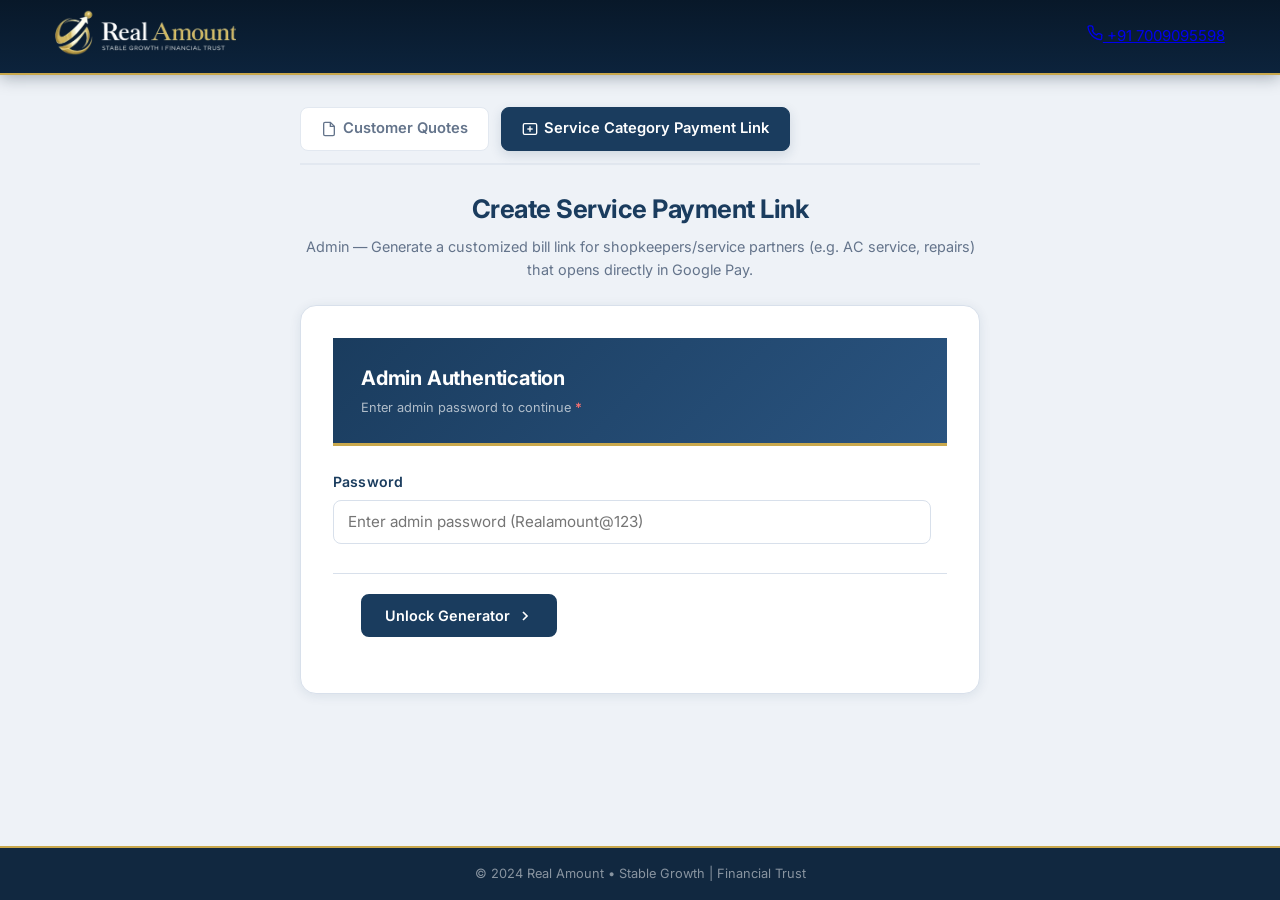
<file: create-service-pay.html>
<!doctype html>
<html lang="en">

<head>
    <meta charset="UTF-8" />
    <meta name="viewport" content="width=device-width, initial-scale=1.0" />
    <title>Create Service Bill Link — Real Amount Admin</title>
    <meta name="description" content="Generate a service category payment link to send to shopkeepers and partners for direct GPay settlement." />
    <link rel="stylesheet" href="styles.css" />
    <link rel="preconnect" href="https://fonts.googleapis.com" />
    <link rel="preconnect" href="https://fonts.gstatic.com" crossorigin />
    <link href="https://fonts.googleapis.com/css2?family=Inter:wght@400;500;600;700;800&family=Outfit:wght@600;700&display=swap" rel="stylesheet" />
    <style>
        .admin-nav-tabs {
            display: flex;
            gap: 0.75rem;
            margin-bottom: 1.5rem;
            border-bottom: 2px solid #e2e8f0;
            padding-bottom: 0.75rem;
        }

        .admin-nav-tab {
            padding: 0.6rem 1.25rem;
            border-radius: 8px;
            font-size: 0.92rem;
            font-weight: 600;
            text-decoration: none;
            color: var(--text-muted);
            background: #ffffff;
            border: 1px solid #e2e8f0;
            transition: all 0.2s ease;
            display: inline-flex;
            align-items: center;
            gap: 6px;
        }

        .admin-nav-tab.active {
            background: var(--primary);
            color: #ffffff;
            border-color: var(--primary);
            box-shadow: 0 4px 12px rgba(26, 60, 94, 0.15);
        }

        .admin-nav-tab:hover:not(.active) {
            background: #f1f5f9;
            color: var(--primary);
        }

        .bill-gen-card {
            background: #ffffff;
            border-radius: 16px;
            border: 1px solid var(--border);
            box-shadow: var(--shadow);
            padding: 2rem;
            margin-bottom: 2rem;
        }

        .form-row-2 {
            display: grid;
            grid-template-columns: 1fr 1fr;
            gap: 1.25rem;
            margin-bottom: 1.25rem;
        }

        .form-group label {
            display: block;
            font-weight: 600;
            color: var(--primary);
            font-size: 0.88rem;
            margin-bottom: 0.4rem;
        }

        .form-group input,
        .form-group select,
        .form-group textarea {
            width: 100%;
            padding: 0.7rem 0.9rem;
            border: 1px solid var(--border);
            border-radius: var(--radius-sm);
            font-size: 0.95rem;
            font-family: inherit;
            color: var(--text);
            background: #fff;
            transition: var(--transition);
        }

        .form-group input:focus,
        .form-group select:focus,
        .form-group textarea:focus {
            border-color: var(--primary);
            outline: none;
            box-shadow: 0 0 0 3px rgba(26, 60, 94, 0.1);
        }

        .input-hint {
            font-size: 0.78rem;
            color: var(--text-muted);
            margin-top: 0.3rem;
        }

        .result-box {
            background: #f8fafc;
            border: 1.5px dashed #cbd5e1;
            border-radius: 14px;
            padding: 1.5rem;
            margin-top: 1.5rem;
            animation: fadeIn 0.3s ease;
        }

        .result-link-display {
            background: #ffffff;
            border: 1px solid #d8e0eb;
            border-radius: 8px;
            padding: 0.75rem 1rem;
            font-family: monospace;
            font-size: 0.86rem;
            word-break: break-all;
            color: var(--primary);
            margin: 0.75rem 0 1.25rem;
        }

        .action-button-group {
            display: flex;
            gap: 0.75rem;
            flex-wrap: wrap;
        }

        .btn-wa-share {
            background: #25D366;
            color: #ffffff;
            border: none;
            border-radius: 8px;
            padding: 0.65rem 1.25rem;
            font-size: 0.9rem;
            font-weight: 700;
            cursor: pointer;
            display: inline-flex;
            align-items: center;
            gap: 6px;
            text-decoration: none;
            transition: all 0.2s ease;
        }

        .btn-wa-share:hover {
            background: #1eb954;
            transform: translateY(-1px);
        }

        @media (max-width: 600px) {
            .form-row-2 {
                grid-template-columns: 1fr;
                gap: 1rem;
            }
            .bill-gen-card {
                padding: 1.25rem 1rem;
            }
        }
    </style>
</head>

<body>
    <!-- ───── HEADER ───── -->
    <header class="site-header">
        <div class="header-inner">
            <a href="index.html"><img src="assets/logo.png" alt="Real Amount" class="logo" /></a>
            <div class="header-contact">
                <a href="tel:+917009095598" class="contact-item">
                    <svg viewBox="0 0 24 24" fill="none" stroke="currentColor" stroke-width="2" width="16" height="16">
                        <path d="M22 16.92v3a2 2 0 0 1-2.18 2 19.79 19.79 0 0 1-8.63-3.07A19.5 19.5 0 0 1 4.69 12 19.79 19.79 0 0 1 1.61 3.4 2 2 0 0 1 3.59 1.22h3a2 2 0 0 1 2 1.72c.127.96.361 1.903.7 2.81a2 2 0 0 1-.45 2.11L7.91 8.77a16 16 0 0 0 6.29 6.29l1.62-1.62a2 2 0 0 1 2.11-.45c.907.339 1.85.573 2.81.7A2 2 0 0 1 22 16.92z" />
                    </svg>
                    +91 7009095598
                </a>
            </div>
        </div>
    </header>

    <!-- ───── MAIN ───── -->
    <main class="main-container">
        <!-- Admin Navigation Tabs -->
        <div class="admin-nav-tabs">
            <a href="create-quote.html" class="admin-nav-tab">
                <svg width="16" height="16" viewBox="0 0 24 24" fill="none" stroke="currentColor" stroke-width="2">
                    <path d="M14 2H6a2 2 0 0 0-2 2v16a2 2 0 0 0 2 2h12a2 2 0 0 0 2-2V8z"></path>
                    <polyline points="14 2 14 8 20 8"></polyline>
                </svg>
                Customer Quotes
            </a>
            <a href="create-service-pay.html" class="admin-nav-tab active">
                <svg width="16" height="16" viewBox="0 0 24 24" fill="none" stroke="currentColor" stroke-width="2">
                    <rect x="2" y="4" width="20" height="16" rx="2"></rect>
                    <line x1="12" y1="8" x2="12" y2="16"></line>
                    <line x1="8" y1="12" x2="16" y2="12"></line>
                </svg>
                Service Category Payment Link
            </a>
        </div>

        <!-- Form Title -->
        <div class="form-title-block">
            <h1>Create Service Payment Link</h1>
            <p>
                Admin — Generate a customized bill link for shopkeepers/service partners (e.g. AC service, repairs) that opens directly in Google Pay.
            </p>
        </div>

        <!-- ── STEP 0: Admin Auth ── -->
        <div class="bill-gen-card" id="auth-card">
            <div class="card-header">
                <h2>Admin Authentication</h2>
                <p class="required-note">Enter admin password to continue <span class="asterisk">*</span></p>
            </div>
            <div class="form-group" style="margin-top: 1rem;">
                <label for="admin-pass-input">Password</label>
                <input type="password" id="admin-pass-input" placeholder="Enter admin password (Realamount@123)" />
                <span class="field-error hidden" id="admin-pass-error">Incorrect password</span>
            </div>
            <div class="btn-row" style="margin-top: 1.25rem;">
                <button class="btn btn-primary" onclick="unlockAdmin()">
                    Unlock Generator
                    <svg viewBox="0 0 24 24" fill="none" stroke="currentColor" stroke-width="2.5" width="16" height="16">
                        <polyline points="9 18 15 12 9 6" />
                    </svg>
                </button>
            </div>
        </div>

        <!-- ── Generator Form (Unlocked) ── -->
        <div class="bill-gen-card hidden" id="gen-form-card">
            <h2 style="font-size: 1.3rem; color: var(--primary); margin-bottom: 1.25rem;">Bill & Service Details</h2>

            <!-- Service & Quantity -->
            <div class="form-row-2">
                <div class="form-group">
                    <label for="inp-service-name">Service Category / Name <span class="asterisk">*</span></label>
                    <select id="inp-service-name" onchange="checkCustomService(this)">
                        <option value="AC Service / Repair" selected>AC Service / Repair</option>
                        <option value="Refrigerator Repair">Refrigerator Repair</option>
                        <option value="TV/LED Repair">TV/LED Repair</option>
                        <option value="Washing Machine Service">Washing Machine Service</option>
                        <option value="Plumber">Plumber</option>
                        <option value="Car Service">Car Service</option>
                        <option value="Two Wheeler Service">Two Wheeler Service</option>
                        <option value="Electrician">Electrician</option>
                        <option value="RO Purifier Service">RO Purifier Service</option>
                        <option value="custom">Other / Custom Service…</option>
                    </select>
                    <input type="text" id="inp-custom-service" class="hidden" placeholder="Specify custom service name" style="margin-top: 0.5rem;" />
                </div>

                <div class="form-group">
                    <label for="inp-service-qty">Number of Services (Quantity) <span class="asterisk">*</span></label>
                    <input type="number" id="inp-service-qty" min="1" max="100" value="1" placeholder="e.g. 1, 2, 3..." />
                    <span class="input-hint">e.g. Customer got 2 AC services done</span>
                </div>
            </div>

            <!-- Application No & Date -->
            <div class="form-row-2">
                <div class="form-group">
                    <label for="inp-app-no">Application / Reference Number <span class="asterisk">*</span></label>
                    <div style="display: flex; gap: 6px;">
                        <input type="text" id="inp-app-no" placeholder="e.g. RA-SRV-202610-101" />
                        <button class="btn btn-outline" style="padding: 0 0.75rem;" onclick="generateNewAppNo()" title="Regenerate Application Number">
                            🔄
                        </button>
                    </div>
                </div>

                <div class="form-group">
                    <label for="inp-bill-date">Date Generated <span class="asterisk">*</span></label>
                    <input type="text" id="inp-bill-date" placeholder="e.g. 11 Oct 2026" />
                </div>
            </div>

            <!-- Shopkeeper & Mobile -->
            <div class="form-row-2">
                <div class="form-group">
                    <label for="inp-partner-name">Shopkeeper / Partner Name (Optional)</label>
                    <input type="text" id="inp-partner-name" placeholder="e.g. Sharma AC Works" />
                </div>

                <div class="form-group">
                    <label for="inp-partner-mobile">Shopkeeper Mobile Number (for 1-click WhatsApp)</label>
                    <div class="input-with-prefix">
                        <span class="input-prefix">+91</span>
                        <input type="tel" id="inp-partner-mobile" placeholder="10-digit mobile number" maxlength="10" />
                    </div>
                </div>
            </div>

            <!-- Total Amount -->
            <div class="form-row-2">
                <div class="form-group full-width" style="grid-column: 1 / -1;">
                    <label for="inp-amount">Total Payable Amount (₹) <span class="asterisk">*</span></label>
                    <input type="number" id="inp-amount" placeholder="e.g. 500" value="500" min="1" />
                    <span class="input-hint">Amount the shopkeeper will pay via Razorpay</span>
                </div>
            </div>

            <!-- Remarks / Notes -->
            <div class="form-group" style="margin-bottom: 1.5rem;">
                <label for="inp-notes">Remarks / Customer Address (Optional)</label>
                <input type="text" id="inp-notes" placeholder="e.g. Customer: Rajesh Kumar, Model Town" />
            </div>

            <!-- Generate Button -->
            <div class="btn-row">
                <button class="btn btn-primary" id="btn-generate" onclick="generatePaymentLink()">
                    <span>Generate Service Payment Link</span>
                    <svg viewBox="0 0 24 24" fill="none" stroke="currentColor" stroke-width="2.5" width="16" height="16">
                        <polyline points="20 6 9 17 4 12" />
                    </svg>
                </button>
            </div>

            <!-- Result Box -->
            <div class="result-box hidden" id="result-box">
                <div style="font-weight: 700; color: var(--primary); font-size: 1rem; margin-bottom: 0.35rem;">
                    Link Ready to Share!
                </div>
                <p style="font-size: 0.85rem; color: var(--text-muted); margin: 0 0 0.5rem;">
                    Share this link with the shopkeeper. Opening it will display the service details, number of services, application number, and trigger Google Pay on click.
                </p>

                <div class="result-link-display" id="generated-url-text">—</div>

                <div class="action-button-group">
                    <button class="btn btn-primary" onclick="copyGeneratedLink()">
                        📋 Copy Link
                    </button>
                    <a href="javascript:void(0)" class="btn-wa-share" id="btn-wa-link" target="_blank" rel="noopener">
                        💬 Share on WhatsApp
                    </a>
                    <a href="#" class="btn btn-outline" id="btn-preview-link" target="_blank" rel="noopener">
                        👁️ Preview Bill Page
                    </a>
                </div>
            </div>
        </div>
    </main>

    <!-- ───── FOOTER ───── -->
    <footer class="site-footer">
        <p>&copy; 2024 Real Amount &bull; Stable Growth | Financial Trust</p>
    </footer>

    <!-- Toast Notification -->
    <div class="toast hidden" id="toast"></div>

    <script>
        const ADMIN_PASS = "Realamount@123";

        function showToast(msg, type = "info") {
            const toast = document.getElementById("toast");
            if (!toast) return;
            toast.textContent = msg;
            toast.className = `toast ${type} show`;
            clearTimeout(toast._timer);
            toast._timer = setTimeout(() => toast.classList.remove("show"), 3500);
        }

        function unlockAdmin() {
            const pass = document.getElementById("admin-pass-input").value.trim();
            const errEl = document.getElementById("admin-pass-error");
            if (pass === ADMIN_PASS) {
                document.getElementById("auth-card").classList.add("hidden");
                document.getElementById("gen-form-card").classList.remove("hidden");
                generateNewAppNo();
                setDefaultDate();
            } else {
                errEl.classList.remove("hidden");
            }
        }

        function generateNewAppNo() {
            const today = new Date();
            const ymd = `${today.getFullYear()}${String(today.getMonth() + 1).padStart(2, "0")}${String(today.getDate()).padStart(2, "0")}`;
            const rand = Math.floor(100 + Math.random() * 900);
            document.getElementById("inp-app-no").value = `RA-SRV-${ymd}-${rand}`;
        }

        function setDefaultDate() {
            const today = new Date();
            const day = String(today.getDate()).padStart(2, "0");
            const months = ["Jan", "Feb", "Mar", "Apr", "May", "Jun", "Jul", "Aug", "Sep", "Oct", "Nov", "Dec"];
            document.getElementById("inp-bill-date").value = `${day} ${months[today.getMonth()]} ${today.getFullYear()}`;
        }

        function checkCustomService(select) {
            const customInput = document.getElementById("inp-custom-service");
            if (select.value === "custom") {
                customInput.classList.remove("hidden");
                customInput.focus();
            } else {
                customInput.classList.add("hidden");
            }
        }

        let currentGeneratedUrl = "";

        function generatePaymentLink() {
            const selectEl = document.getElementById("inp-service-name");
            let service = selectEl.value;
            if (service === "custom") {
                service = document.getElementById("inp-custom-service").value.trim() || "Service";
            }

            const qty = document.getElementById("inp-service-qty").value.trim() || "1";
            const appNo = document.getElementById("inp-app-no").value.trim() || "RA-SRV-001";
            const date = document.getElementById("inp-bill-date").value.trim() || "Today";
            const partnerName = document.getElementById("inp-partner-name").value.trim();
            const partnerMobile = document.getElementById("inp-partner-mobile").value.trim();
            const amount = document.getElementById("inp-amount").value.trim() || "500";
            const notes = document.getElementById("inp-notes").value.trim();

            const baseUrl = window.location.origin + window.location.pathname.replace("create-service-pay.html", "service-pay.html");

            const queryParams = new URLSearchParams({
                service: service,
                qty: qty,
                appNo: appNo,
                date: date,
                amt: amount,
            });

            if (partnerName) queryParams.set("shopkeeper", partnerName);
            if (notes) queryParams.set("note", notes);

            currentGeneratedUrl = `${baseUrl}?${queryParams.toString()}`;

            // Render Result
            document.getElementById("result-box").classList.remove("hidden");
            document.getElementById("generated-url-text").textContent = currentGeneratedUrl;
            document.getElementById("btn-preview-link").href = currentGeneratedUrl;

            // Formulate WhatsApp message
            const waGreeting = partnerName ? `Hello ${partnerName},` : "Hello,";
            const waText = `${waGreeting}\n\n*Real Amount — Service Payment Bill*\n----------------------------------\n• *Service:* ${service}\n• *Number of Services:* ${qty}\n• *Application No:* ${appNo}\n• *Date:* ${date}\n• *Total Amount:* ₹${amount}\n----------------------------------\n👉 Click link to review & pay securely online:\n${currentGeneratedUrl}`;

            let waLink = `https://wa.me/?text=${encodeURIComponent(waText)}`;
            if (partnerMobile && partnerMobile.length === 10) {
                waLink = `https://wa.me/91${partnerMobile}?text=${encodeURIComponent(waText)}`;
            }
            document.getElementById("btn-wa-link").href = waLink;

            showToast("Payment Link Generated!", "success");
            document.getElementById("result-box").scrollIntoView({ behavior: "smooth" });
        }

        function copyGeneratedLink() {
            if (!currentGeneratedUrl) return;
            navigator.clipboard.writeText(currentGeneratedUrl).then(() => {
                showToast("Link copied to clipboard!", "success");
            }).catch(() => {
                showToast("Link ready to copy", "info");
            });
        }

        // Enter key on password
        document.getElementById("admin-pass-input").addEventListener("keydown", (e) => {
            if (e.key === "Enter") unlockAdmin();
        });
    </script>
</body>

</html>
</file>
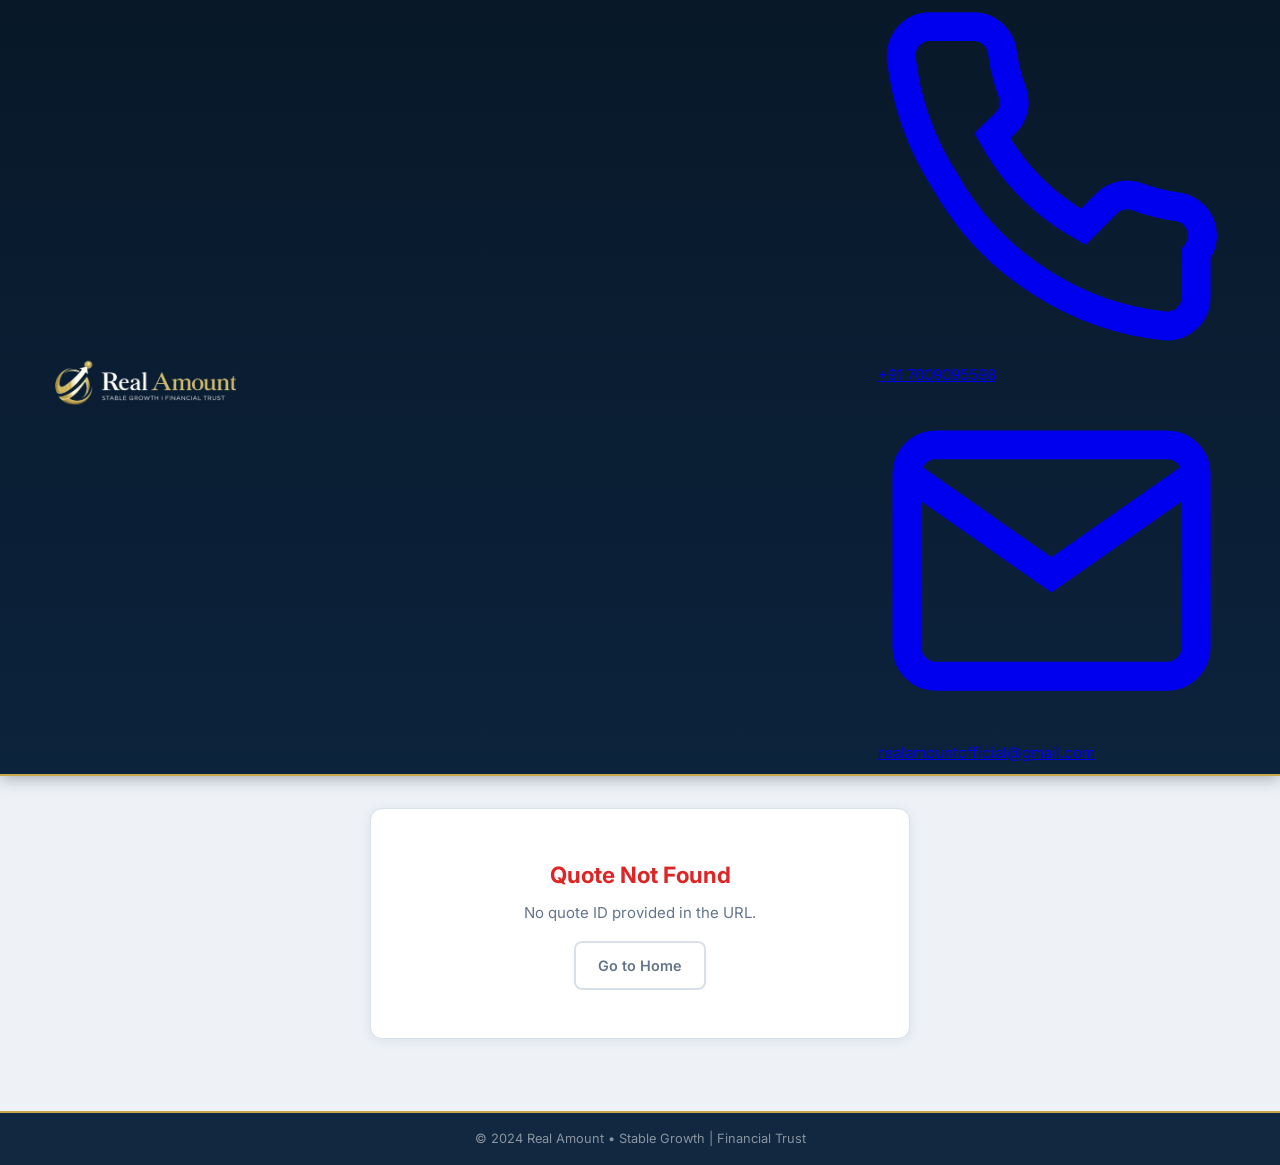
<file: quote.html>
<!doctype html>
<html lang="en">

<head>
    <meta charset="UTF-8" />
    <meta name="viewport" content="width=device-width, initial-scale=1.0" />
    <title>Quote — Real Amount</title>
    <meta name="description" content="Review your quote and complete payment on Real Amount" />
    <link rel="stylesheet" href="styles.css" />
    <link rel="preconnect" href="https://fonts.googleapis.com" />
    <link href="https://fonts.googleapis.com/css2?family=Inter:wght@400;500;600;700&display=swap" rel="stylesheet" />
    <style>
        .quote-card {
            background: var(--card);
            border: 1px solid var(--border);
            border-radius: var(--radius);
            box-shadow: var(--shadow);
            overflow: hidden;
            margin-bottom: 1.5rem;
        }

        .quote-header {
            background: var(--primary);
            padding: 1.5rem 2rem;
            text-align: center;
        }

        .quote-header h1 {
            color: var(--accent);
            font-size: 1.5rem;
            margin: 0 0 0.25rem;
        }

        .quote-header p {
            color: rgba(255, 255, 255, 0.7);
            font-size: 0.9rem;
            margin: 0;
        }

        .quote-id-badge {
            display: inline-block;
            background: rgba(201, 168, 76, 0.15);
            color: var(--accent);
            border: 1px solid rgba(201, 168, 76, 0.3);
            padding: 0.4rem 1rem;
            border-radius: 20px;
            font-weight: 600;
            font-size: 0.9rem;
            margin-top: 0.75rem;
        }

        .quote-body {
            padding: 1.5rem 2rem;
        }

        .quote-row {
            display: flex;
            justify-content: space-between;
            align-items: flex-start;
            padding: 0.75rem 0;
            border-bottom: 1px solid #f0f0f0;
        }

        .quote-row:last-child {
            border-bottom: none;
        }

        .quote-label {
            font-weight: 600;
            color: var(--primary);
            font-size: 0.9rem;
            min-width: 130px;
        }

        .quote-value {
            color: var(--text);
            font-size: 0.9rem;
            text-align: right;
            word-break: break-word;
        }

        .quote-footer {
            padding: 1.5rem 2rem;
            background: #f8fafc;
            border-top: 1px solid var(--border);
            text-align: center;
        }

        .quote-total {
            display: flex;
            align-items: center;
            justify-content: space-between;
            background: var(--accent-muted);
            padding: 1rem 1.5rem;
            border-radius: var(--radius-sm);
            margin-bottom: 1.25rem;
        }

        .quote-total-label {
            font-weight: 600;
            color: var(--primary);
            font-size: 1rem;
        }

        .quote-total-amount {
            font-weight: 700;
            color: var(--primary);
            font-size: 1.35rem;
        }

        .pay-btn {
            width: 100%;
            padding: 0.9rem 2rem;
            font-size: 1.05rem;
            font-weight: 700;
            border: none;
            border-radius: var(--radius-sm);
            background: var(--primary);
            color: #fff;
            cursor: pointer;
            transition: var(--transition);
        }

        .pay-btn:hover {
            background: var(--primary-dark);
            transform: translateY(-1px);
            box-shadow: var(--shadow-lg);
        }

        .pay-btn:disabled {
            opacity: 0.6;
            cursor: not-allowed;
            transform: none;
        }

        .quote-loading {
            text-align: center;
            padding: 4rem 2rem;
        }

        .quote-loading .spinner {
            width: 40px;
            height: 40px;
            border: 3px solid var(--border);
            border-top-color: var(--primary);
            border-radius: 50%;
            animation: spin 0.8s linear infinite;
            margin: 0 auto 1rem;
        }

        @keyframes spin {
            to { transform: rotate(360deg); }
        }

        .quote-error {
            text-align: center;
            padding: 3rem 2rem;
        }

        .quote-error h2 {
            color: var(--error);
            margin-bottom: 0.5rem;
        }

        .quote-success-pay {
            text-align: center;
            padding: 2rem;
        }

        .quote-success-pay .check-circle {
            width: 64px;
            height: 64px;
            background: var(--success-bg);
            border-radius: 50%;
            display: inline-flex;
            align-items: center;
            justify-content: center;
            margin-bottom: 1rem;
        }

        /* ── Edit mode ── */
        .quote-edit-section {
            padding: 1.5rem 2rem;
            border-top: 1px solid var(--border);
        }

        .quote-edit-section .form-group {
            margin-bottom: 1rem;
        }

        .quote-edit-section label {
            display: block;
            font-weight: 600;
            color: var(--primary);
            font-size: 0.85rem;
            margin-bottom: 0.3rem;
        }

        .quote-edit-section input,
        .quote-edit-section textarea {
            width: 100%;
            padding: 0.6rem 0.8rem;
            border: 1px solid var(--border);
            border-radius: var(--radius-sm);
            font-size: 0.9rem;
            font-family: inherit;
            transition: var(--transition);
        }

        .quote-edit-section input:focus,
        .quote-edit-section textarea:focus {
            border-color: var(--primary);
            outline: none;
            box-shadow: 0 0 0 3px rgba(26, 60, 94, 0.1);
        }

        .quote-btn-row {
            display: flex;
            gap: 0.75rem;
            padding: 0 2rem 1.5rem;
        }

        .quote-btn-row .btn {
            flex: 1;
        }

        .edit-btn {
            padding: 0.75rem 1.5rem;
            font-size: 0.95rem;
            font-weight: 600;
            border: 2px solid var(--primary);
            border-radius: var(--radius-sm);
            background: transparent;
            color: var(--primary);
            cursor: pointer;
            transition: var(--transition);
        }

        .edit-btn:hover {
            background: var(--primary);
            color: #fff;
        }

        .confirm-btn {
            padding: 0.75rem 1.5rem;
            font-size: 0.95rem;
            font-weight: 600;
            border: none;
            border-radius: var(--radius-sm);
            background: var(--success);
            color: #fff;
            cursor: pointer;
            transition: var(--transition);
        }

        .confirm-btn:hover {
            background: #15803d;
            transform: translateY(-1px);
        }

        @media (max-width: 600px) {
            .quote-body, .quote-edit-section {
                padding: 1rem;
            }
            .quote-header {
                padding: 1.25rem 1rem;
            }
            .quote-footer {
                padding: 1rem;
            }
            .quote-row {
                flex-direction: column;
                gap: 0.15rem;
            }
            .quote-value {
                text-align: left;
            }
            .quote-btn-row {
                padding: 0 1rem 1rem;
                flex-direction: column;
            }
        }
    </style>
</head>

<body>
    <!-- ───── HEADER ───── -->
    <header class="site-header">
        <div class="header-inner">
            <a href="index.html"><img src="assets/logo.png" alt="Real Amount" class="logo" /></a>
            <div class="header-contact">
                <a href="tel:+917009095598" class="contact-item">
                    <svg viewBox="0 0 24 24" fill="none" stroke="currentColor" stroke-width="2">
                        <path d="M22 16.92v3a2 2 0 0 1-2.18 2 19.79 19.79 0 0 1-8.63-3.07A19.5 19.5 0 0 1 4.69 12 19.79 19.79 0 0 1 1.61 3.4 2 2 0 0 1 3.59 1.22h3a2 2 0 0 1 2 1.72c.127.96.361 1.903.7 2.81a2 2 0 0 1-.45 2.11L7.91 8.77a16 16 0 0 0 6.29 6.29l1.62-1.62a2 2 0 0 1 2.11-.45c.907.339 1.85.573 2.81.7A2 2 0 0 1 22 16.92z" />
                    </svg>
                    +91 7009095598
                </a>
                <a href="mailto:realamountofficial@gmail.com" class="contact-item">
                    <svg viewBox="0 0 24 24" fill="none" stroke="currentColor" stroke-width="2">
                        <path d="M4 4h16c1.1 0 2 .9 2 2v12c0 1.1-.9 2-2 2H4c-1.1 0-2-.9-2-2V6c0-1.1.9-2 2-2z" />
                        <polyline points="22,6 12,13 2,6" />
                    </svg>
                    realamountofficial@gmail.com
                </a>
            </div>
        </div>
    </header>

    <!-- ───── MAIN ───── -->
    <main class="main-container" style="max-width: 580px;">
        <!-- Loading state -->
        <div id="quote-loading" class="quote-card">
            <div class="quote-loading">
                <div class="spinner"></div>
                <p style="color: var(--text-muted);">Loading your quote...</p>
            </div>
        </div>

        <!-- Error state -->
        <div id="quote-error" class="quote-card hidden">
            <div class="quote-error">
                <h2>Quote Not Found</h2>
                <p style="color: var(--text-muted);" id="quote-error-msg">This quote may have been removed or the link is incorrect.</p>
                <a href="index.html" class="btn btn-outline" style="margin-top: 1rem; display: inline-block;">Go to Home</a>
            </div>
        </div>

        <!-- Quote review (no personal details shown) -->
        <div id="quote-content" class="hidden">
            <div class="quote-card">
                <div class="quote-header">
                    <h1>Real Amount</h1>
                    <p>Service Quote</p>
                    <span class="quote-id-badge" id="quote-id-display">—</span>
                </div>

                <!-- Read-only quote details (only service info, no personal details) -->
                <div class="quote-body" id="quote-details">
                    <!-- Filled dynamically -->
                </div>

                <!-- Edit section (hidden until Edit clicked) -->
                <div class="quote-edit-section hidden" id="quote-edit-section">
                    <div class="form-group">
                        <label for="edit-items">Items / Category</label>
                        <input type="text" id="edit-items" placeholder="e.g. Air Conditioner, LED TV..." />
                    </div>
                    <div class="form-group">
                        <label for="edit-brands">Brands</label>
                        <input type="text" id="edit-brands" placeholder="e.g. Samsung, LG..." />
                    </div>
                    <div class="form-group">
                        <label for="edit-description">Description</label>
                        <textarea id="edit-description" rows="3" placeholder="Describe your requirement..."></textarea>
                    </div>
                    <div class="form-group">
                        <label for="edit-price">Price Offered</label>
                        <input type="text" id="edit-price" placeholder="e.g. ₹15,000" />
                    </div>
                </div>

                <!-- Action buttons: Edit / Confirm -->
                <div class="quote-btn-row" id="quote-action-btns">
                    <button class="edit-btn" id="edit-quote-btn" onclick="toggleEditMode()">
                        ✏️ Edit Details
                    </button>
                    <button class="confirm-btn" id="confirm-quote-btn" onclick="confirmAndPay()">
                        ✓ Confirm & Pay ₹50
                    </button>
                </div>

                <!-- Payment section (hidden until Confirm clicked) -->
                <div class="quote-footer hidden" id="quote-footer">
                    <div class="quote-total">
                        <span class="quote-total-label">Service Fee</span>
                        <span class="quote-total-amount">₹50</span>
                    </div>
                    <button class="pay-btn" id="pay-btn" onclick="payQuote()">
                        Pay ₹50 & Confirm
                    </button>
                </div>
            </div>
        </div>

        <!-- Payment success -->
        <div id="quote-paid-success" class="quote-card hidden">
            <div class="quote-success-pay">
                <div class="check-circle">
                    <svg width="32" height="32" viewBox="0 0 24 24" fill="none" stroke="var(--success)" stroke-width="2.5">
                        <polyline points="20 6 9 17 4 12" />
                    </svg>
                </div>
                <h2 style="color: var(--primary); margin-bottom: 0.5rem;">Payment Successful!</h2>
                <p style="color: var(--text-muted); margin-bottom: 1rem;">Your registration is now confirmed.</p>
                <div style="background: var(--bg); padding: 0.75rem; border-radius: var(--radius-sm); margin-bottom: 1rem;">
                    <p style="font-size: 0.8rem; color: var(--text-muted);">Reference ID</p>
                    <p style="font-size: 1.1rem; font-weight: 700; color: var(--primary);" id="paid-ref-id">—</p>
                </div>
                <p style="font-size: 0.85rem; color: var(--text-muted);">You can close this page now. We'll contact you soon!</p>
            </div>
        </div>

    </main>
    <footer class="site-footer">
        <p>
            &copy; 2024 Real Amount &bull; Stable Growth | Financial Trust
        </p>
    </footer>

    <!-- Toast -->
    <div class="toast" id="toast"></div>

    <script src="quote.js?v=4"></script>
</body>

</html>
</file>
<file: styles.css>
/* ═══════════════════════════════════════
   REAL AMOUNT — Partner Onboarding Form
   ═══════════════════════════════════════ */

/* ── Variables ── */
:root {
    --primary: #1a3c5e;
    --primary-dark: #112840;
    --primary-light: #2a5480;
    --accent: #c9a84c;
    --accent-light: #e8c96e;
    --accent-muted: #f5e9c8;
    --success: #16a34a;
    --success-bg: #dcfce7;
    --error: #dc2626;
    --error-bg: #fee2e2;
    --bg: #eef2f7;
    --card: #ffffff;
    --border: #d8e0eb;
    --text: #1e293b;
    --text-muted: #64748b;
    --radius: 12px;
    --radius-sm: 8px;
    --shadow: 0 2px 12px rgba(26, 60, 94, 0.09);
    --shadow-lg: 0 8px 32px rgba(26, 60, 94, 0.14);
    --transition: 0.2s ease;
}

/* ── Reset & Base ── */
*,
*::before,
*::after {
    box-sizing: border-box;
    margin: 0;
    padding: 0;
}

html {
    scroll-behavior: smooth;
}

body {
    font-family:
        "Inter",
        -apple-system,
        BlinkMacSystemFont,
        "Segoe UI",
        sans-serif;
    background: var(--bg);
    color: var(--text);
    font-size: 15px;
    line-height: 1.6;
    min-height: 100vh;
    display: flex;
    flex-direction: column;
}

/* ── Utility ── */
.hidden {
    display: none !important;
}
.asterisk {
    color: var(--error);
    font-weight: 600;
}

/* ═══════════════════════════════
   HEADER
═══════════════════════════════ */
.site-header {
    background: linear-gradient(180deg, #081829 0%, #0c233c 100%);
    border-bottom: 2px solid var(--accent);
    position: sticky;
    top: 0;
    z-index: 100;
    box-shadow: 0 2px 16px rgba(8, 24, 41, 0.35);
}

.header-inner {
    max-width: 1200px;
    margin: 0 auto;
    padding: 0.55rem 0.95rem;
    display: flex;
    align-items: center;
    justify-content: space-between;
}

.brand-logo-link {
    display: inline-flex;
    align-items: center;
    text-decoration: none;
}

.logo {
    height: 48px;
    width: auto;
    object-fit: contain;
    filter: brightness(1.05);
}

.mobile-menu-btn {
    display: inline-flex;
    align-items: center;
    justify-content: center;
    background: transparent;
    border: none;
    color: #ffffff;
    width: 40px;
    height: 40px;
    cursor: pointer;
    border-radius: 8px;
    transition: background 0.2s ease;
}

.mobile-menu-btn:hover {
    background: rgba(255, 255, 255, 0.1);
}

.mobile-menu-btn svg {
    width: 26px;
    height: 26px;
    stroke: #ffffff;
}

/* ── Mobile Slide-Out Drawer ── */
.mobile-drawer {
    position: fixed;
    top: 0;
    left: -320px;
    width: 290px;
    height: 100%;
    background: #0c233c;
    color: #ffffff;
    z-index: 1100;
    display: flex;
    flex-direction: column;
    box-shadow: 8px 0 32px rgba(0, 0, 0, 0.45);
    transition: left 0.3s cubic-bezier(0.4, 0, 0.2, 1);
}

.mobile-drawer.open {
    left: 0;
}

.drawer-header {
    padding: 1.25rem 1.5rem;
    display: flex;
    align-items: center;
    justify-content: space-between;
    border-bottom: 1px solid rgba(255, 255, 255, 0.1);
}

.drawer-logo {
    height: 40px;
    width: auto;
    object-fit: contain;
}

.drawer-close-btn {
    background: transparent;
    border: none;
    color: #ffffff;
    font-size: 1.5rem;
    cursor: pointer;
    width: 36px;
    height: 36px;
    display: flex;
    align-items: center;
    justify-content: center;
    border-radius: 50%;
    transition: background 0.2s ease;
}

.drawer-close-btn:hover {
    background: rgba(255, 255, 255, 0.1);
}

.drawer-nav {
    flex: 1;
    padding: 1.25rem 1rem;
    display: flex;
    flex-direction: column;
    gap: 0.35rem;
    overflow-y: auto;
}

.drawer-link {
    display: flex;
    align-items: center;
    gap: 0.85rem;
    padding: 0.85rem 1rem;
    color: rgba(255, 255, 255, 0.85);
    text-decoration: none;
    font-size: 0.95rem;
    font-weight: 500;
    border-radius: 8px;
    transition: all 0.2s ease;
}

.drawer-link:hover,
.drawer-link.active {
    background: rgba(201, 168, 76, 0.15);
    color: #f1c964;
}

.drawer-icon {
    font-size: 1.2rem;
}

.drawer-footer {
    padding: 1rem 1.5rem;
    border-top: 1px solid rgba(255, 255, 255, 0.1);
    font-size: 0.78rem;
    color: rgba(255, 255, 255, 0.55);
}

.drawer-backdrop {
    position: fixed;
    top: 0;
    left: 0;
    width: 100vw;
    height: 100vh;
    background: rgba(8, 24, 41, 0.6);
    backdrop-filter: blur(2px);
    z-index: 1050;
    opacity: 0;
    pointer-events: none;
    transition: opacity 0.3s ease;
}

.drawer-backdrop.open {
    opacity: 1;
    pointer-events: auto;
}

/* ═══════════════════════════════════════
   FORM HERO BANNER
   ═══════════════════════════════════════ */
.form-hero-banner {
    background: linear-gradient(180deg, #fffdf8 0%, #fef8eb 100%);
    border-bottom: 1.5px solid #f1e2bc;
    padding: 1.35rem 1.25rem 1.25rem;
    text-align: center;
    box-shadow: 0 4px 18px rgba(12, 35, 60, 0.03);
    position: relative;
}

.form-banner-inner {
    max-width: 720px;
    margin: 0 auto;
    display: flex;
    flex-direction: column;
    align-items: center;
    justify-content: center;
}

.form-banner-title-row {
    display: inline-flex;
    align-items: center;
    justify-content: center;
    gap: 0.65rem;
    margin-bottom: 0.25rem;
}

.form-banner-icon {
    display: inline-flex;
    align-items: center;
    justify-content: center;
    flex-shrink: 0;
}

.banner-svg-icon {
    width: 32px;
    height: 32px;
    object-fit: contain;
}

.form-banner-title {
    color: #0c233c;
    font-size: 1.4rem;
    font-weight: 800;
    line-height: 1.25;
    letter-spacing: -0.015em;
    margin: 0;
}

.form-banner-subtitle {
    color: #334155;
    font-size: 0.88rem;
    font-weight: 500;
    line-height: 1.45;
    max-width: 540px;
    margin: 0 auto;
}

@media (max-width: 600px) {
    .header-inner {
        padding: 0.45rem 0.75rem;
    }
    .logo {
        height: 38px;
    }
    .form-hero-banner {
        padding: 1.15rem 0.85rem 1.05rem;
    }
    .banner-svg-icon {
        width: 28px;
        height: 28px;
    }
    .form-banner-title {
        font-size: 1.22rem;
    }
    .form-banner-subtitle {
        font-size: 0.82rem;
        line-height: 1.4;
    }
}

/* Dark mode overrides for banner */
[data-theme="dark"] .form-hero-banner {
    background: linear-gradient(180deg, #0d1a29 0%, #112236 100%);
    border-bottom: 1.5px solid #243b55;
    box-shadow: 0 4px 16px rgba(0, 0, 0, 0.25);
}

[data-theme="dark"] .form-banner-title {
    color: #f1f5f9;
}

[data-theme="dark"] .form-banner-subtitle {
    color: #94a3b8;
}

/* ═══════════════════════════════
   MAIN CONTAINER
═══════════════════════════════ */
.main-container {
    flex: 1;
    max-width: 720px;
    width: 100%;
    margin: 0 auto;
    padding: 2rem 1.25rem 3rem;
}

/* ═══════════════════════════════
   PROGRESS INDICATOR (Hidden on all forms)
═══════════════════════════════ */
.progress-wrapper {
    display: none !important;
}

.progress-track {
    display: flex;
    align-items: center;
    justify-content: center;
    gap: 0;
}

.progress-step {
    display: flex;
    flex-direction: column;
    align-items: center;
    gap: 0.35rem;
}

.step-circle {
    width: 36px;
    height: 36px;
    border-radius: 50%;
    display: flex;
    align-items: center;
    justify-content: center;
    font-weight: 700;
    font-size: 0.85rem;
    border: 2px solid var(--border);
    background: var(--card);
    color: var(--text-muted);
    transition: all 0.35s ease;
    position: relative;
    z-index: 1;
}

.step-circle.active {
    background: var(--primary);
    border-color: var(--primary);
    color: #fff;
    box-shadow: 0 0 0 4px rgba(26, 60, 94, 0.15);
}

.step-circle.completed {
    background: var(--success);
    border-color: var(--success);
    color: #fff;
}

.step-circle.completed::after {
    content: "";
    position: absolute;
    width: 10px;
    height: 6px;
    border-left: 2px solid #fff;
    border-bottom: 2px solid #fff;
    transform: rotate(-45deg) translate(1px, -1px);
}

.step-circle.completed {
    font-size: 0;
}

.step-label {
    font-size: 0.72rem;
    font-weight: 600;
    color: var(--text-muted);
    text-transform: uppercase;
    letter-spacing: 0.04em;
    white-space: nowrap;
}

.progress-line {
    flex: 1;
    height: 2px;
    background: var(--border);
    margin: 0 0.75rem;
    margin-bottom: 1.35rem;
    max-width: 160px;
    position: relative;
    overflow: hidden;
}

.progress-line::after {
    content: "";
    position: absolute;
    left: 0;
    top: 0;
    height: 100%;
    width: 0%;
    background: var(--success);
    transition: width 0.5s ease;
}

.progress-line.filled::after {
    width: 100%;
}

/* ═══════════════════════════════
   FORM TITLE
═══════════════════════════════ */
.form-title-block {
    text-align: center;
    margin-bottom: 1.5rem;
}

.form-title-block h1 {
    font-size: 1.6rem;
    font-weight: 700;
    color: var(--primary);
    letter-spacing: -0.02em;
}

.form-title-block p {
    color: var(--text-muted);
    font-size: 0.9rem;
    margin-top: 0.3rem;
}

/* ═══════════════════════════════
   FORM CARD
═══════════════════════════════ */
.form-card {
    background: var(--card);
    border-radius: var(--radius);
    box-shadow: var(--shadow);
    border: 1px solid var(--border);
    overflow: hidden;
    animation: fadeSlideIn 0.3s ease;
}

@keyframes fadeSlideIn {
    from {
        opacity: 0;
        transform: translateY(12px);
    }
    to {
        opacity: 1;
        transform: translateY(0);
    }
}

.card-header {
    background: linear-gradient(
        135deg,
        var(--primary) 0%,
        var(--primary-light) 100%
    );
    padding: 1.5rem 1.75rem;
    border-bottom: 3px solid var(--accent);
}

.card-badge {
    display: inline-block;
    background: rgba(201, 168, 76, 0.2);
    color: var(--accent-light);
    border: 1px solid rgba(201, 168, 76, 0.4);
    border-radius: 100px;
    font-size: 0.72rem;
    font-weight: 700;
    letter-spacing: 0.06em;
    text-transform: uppercase;
    padding: 0.2rem 0.75rem;
    margin-bottom: 0.6rem;
}

.card-badge.product-badge {
    background: rgba(201, 168, 76, 0.2);
}
.card-badge.service-badge {
    background: rgba(74, 144, 226, 0.2);
    color: #a8d1f5;
    border-color: rgba(74, 144, 226, 0.4);
}

.card-header h2 {
    font-size: 1.25rem;
    font-weight: 700;
    color: #fff;
    letter-spacing: -0.01em;
}

.required-note {
    color: rgba(255, 255, 255, 0.65);
    font-size: 0.8rem;
    margin-top: 0.25rem;
}

.required-note .asterisk {
    color: #f87171;
}

/* ═══════════════════════════════
   FIELDS GRID
═══════════════════════════════ */
.fields-grid {
    display: grid;
    grid-template-columns: 1fr 1fr;
    gap: 0;
    padding: 1.5rem 1.75rem;
}

.form-group {
    padding: 0.6rem 0;
    padding-right: 1rem;
}

.form-group.full-width {
    grid-column: 1 / -1;
    padding-right: 0;
}

label {
    display: block;
    font-size: 0.83rem;
    font-weight: 600;
    color: var(--text);
    margin-bottom: 0.4rem;
    letter-spacing: 0.01em;
}

input[type="text"],
input[type="email"],
input[type="tel"],
textarea {
    width: 100%;
    padding: 0.65rem 0.9rem;
    border: 1.5px solid var(--border);
    border-radius: var(--radius-sm);
    font-family: inherit;
    font-size: 0.9rem;
    color: var(--text);
    background: #fafbfd;
    transition:
        border-color var(--transition),
        box-shadow var(--transition),
        background var(--transition);
    outline: none;
    -webkit-appearance: none;
}

input:focus,
textarea:focus {
    border-color: var(--primary);
    background: #fff;
    box-shadow: 0 0 0 3px rgba(26, 60, 94, 0.1);
}

input.error,
textarea.error {
    border-color: var(--error);
    background: #fff8f8;
    box-shadow: 0 0 0 3px rgba(220, 38, 38, 0.08);
}

textarea {
    resize: vertical;
    min-height: 80px;
}

/* Phone prefix */
.input-with-prefix {
    display: flex;
    align-items: stretch;
    border: 1.5px solid var(--border);
    border-radius: var(--radius-sm);
    overflow: hidden;
    background: #fafbfd;
    transition:
        border-color var(--transition),
        box-shadow var(--transition);
}

.input-with-prefix:focus-within {
    border-color: var(--primary);
    background: #fff;
    box-shadow: 0 0 0 3px rgba(26, 60, 94, 0.1);
}

.input-prefix {
    background: var(--primary);
    color: #fff;
    font-size: 0.82rem;
    font-weight: 600;
    padding: 0 0.7rem;
    display: flex;
    align-items: center;
    white-space: nowrap;
    flex-shrink: 0;
}

.input-with-prefix input {
    border: none;
    border-radius: 0;
    background: transparent;
    box-shadow: none;
    flex: 1;
}

.input-with-prefix input:focus {
    border: none;
    box-shadow: none;
}

/* Field error */
.field-error {
    display: block;
    color: var(--error);
    font-size: 0.77rem;
    font-weight: 500;
    margin-top: 0.3rem;
    display: flex;
    align-items: center;
    gap: 0.25rem;
}

.field-error::before {
    content: "!";
    display: inline-flex;
    width: 14px;
    height: 14px;
    border-radius: 50%;
    background: var(--error);
    color: #fff;
    font-size: 0.65rem;
    font-weight: 700;
    align-items: center;
    justify-content: center;
    flex-shrink: 0;
}

/* ═══════════════════════════════
   RADIO CARDS (Business Type)
═══════════════════════════════ */
.radio-group {
    display: grid;
    grid-template-columns: 1fr 1fr;
    gap: 0.85rem;
    margin-top: 0.25rem;
}

.radio-card {
    cursor: pointer;
    display: block;
}

.radio-card input[type="radio"] {
    position: absolute;
    opacity: 0;
    width: 0;
    height: 0;
}

.radio-card-inner {
    border: 2px solid var(--border);
    border-radius: var(--radius);
    padding: 1rem 1.1rem;
    display: flex;
    flex-direction: column;
    align-items: flex-start;
    gap: 0.3rem;
    transition: all var(--transition);
    background: #fafbfd;
}

.radio-card-inner svg {
    width: 22px;
    height: 22px;
    color: var(--text-muted);
    transition: color var(--transition);
    margin-bottom: 0.2rem;
}

.radio-title {
    font-size: 0.9rem;
    font-weight: 700;
    color: var(--text);
}

.radio-desc {
    font-size: 0.77rem;
    color: var(--text-muted);
    line-height: 1.4;
}

.radio-badge-wa {
    display: inline-flex;
    align-items: center;
    gap: 4px;
    font-size: 0.72rem;
    font-weight: 700;
    color: #16a34a;
    background: rgba(37, 211, 102, 0.12);
    border: 1px solid rgba(37, 211, 102, 0.35);
    padding: 2px 8px;
    border-radius: 100px;
    margin-top: 4px;
}

.radio-card:hover .radio-card-inner {
    border-color: var(--primary-light);
    background: #f0f5fa;
}

.radio-card input:checked + .radio-card-inner {
    border-color: var(--primary);
    background: #f0f5fb;
    box-shadow: 0 0 0 3px rgba(26, 60, 94, 0.1);
}

.radio-card input:checked + .radio-card-inner svg {
    color: var(--primary);
}

/* ═══════════════════════════════
   CHECKBOX GRID
═══════════════════════════════ */
.checkbox-grid {
    display: grid;
    grid-template-columns: repeat(auto-fill, minmax(220px, 1fr));
    gap: 0.5rem;
    padding: 1.5rem 1.75rem 0;
}

/* Padded wrapper for content outside .fields-grid (brands, uploads, etc.) */
.card-section {
    padding: 1.25rem 1.75rem 0;
}


.checkbox-item {
    display: flex;
    align-items: center;
    gap: 0.55rem;
    cursor: pointer;
    padding: 0.55rem 0.7rem;
    border-radius: var(--radius-sm);
    font-size: 0.85rem;
    color: var(--text);
    font-weight: 500;
    border: 1.5px solid transparent;
    transition: all var(--transition);
    user-select: none;
    line-height: 1.3;
}

.checkbox-item:hover {
    background: #f0f5fa;
    border-color: var(--border);
}

.checkbox-item input[type="checkbox"] {
    position: absolute;
    opacity: 0;
    width: 0;
    height: 0;
}

.checkbox-box {
    width: 18px;
    height: 18px;
    border: 2px solid var(--border);
    border-radius: 4px;
    background: #fafbfd;
    flex-shrink: 0;
    display: flex;
    align-items: center;
    justify-content: center;
    transition: all var(--transition);
    position: relative;
}

.checkbox-item input:checked ~ .checkbox-box {
    background: var(--primary);
    border-color: var(--primary);
}

.checkbox-item input:checked ~ .checkbox-box::after {
    content: "";
    position: absolute;
    width: 9px;
    height: 5px;
    border-left: 2px solid #fff;
    border-bottom: 2px solid #fff;
    transform: rotate(-45deg) translate(0px, -1px);
}

.checkbox-item input:checked ~ .checkbox-box + * {
    color: var(--primary);
}

.checkbox-item:has(input:checked) {
    background: #eef4fb;
    border-color: rgba(26, 60, 94, 0.2);
}

.none-item,
.other-item {
    grid-column: 1 / -1;
    max-width: 200px;
}

/* Other text input */
.other-input-wrap {
    padding: 0.75rem 1.75rem 0;
}

.other-input {
    width: 100%;
    max-width: 400px;
    padding: 0.6rem 0.9rem;
    border: 1.5px solid var(--accent);
    border-radius: var(--radius-sm);
    font-size: 0.9rem;
    font-family: inherit;
    outline: none;
    background: var(--accent-muted);
    color: var(--text);
}

.other-input:focus {
    border-color: var(--primary);
    background: #fff;
    box-shadow: 0 0 0 3px rgba(26, 60, 94, 0.1);
}

/* ═══════════════════════════════
   FILE UPLOAD ZONE
═══════════════════════════════ */
.upload-zone {
    border: 2px dashed var(--border);
    border-radius: var(--radius);
    padding: 1.5rem;
    text-align: center;
    cursor: pointer;
    transition: all var(--transition);
    background: #fafbfd;
    min-height: 110px;
    display: flex;
    align-items: center;
    justify-content: center;
}

.upload-zone:hover {
    border-color: var(--primary-light);
    background: #f0f5fa;
}

.upload-zone.dragover {
    border-color: var(--primary);
    background: #eef4fb;
    box-shadow: 0 0 0 3px rgba(26, 60, 94, 0.1);
}

.upload-placeholder {
    display: flex;
    flex-direction: column;
    align-items: center;
    gap: 0.4rem;
}

.upload-placeholder svg {
    width: 32px;
    height: 32px;
    color: var(--text-muted);
    margin-bottom: 0.25rem;
}

.upload-main-text {
    font-size: 0.88rem;
    font-weight: 600;
    color: var(--primary);
}

.upload-sub-text {
    font-size: 0.78rem;
    color: var(--text-muted);
}

.upload-preview {
    display: flex;
    align-items: center;
    gap: 0.85rem;
    width: 100%;
    padding: 0.25rem;
}

.upload-preview svg {
    width: 32px;
    height: 32px;
    color: var(--primary);
    flex-shrink: 0;
}

.file-name {
    font-size: 0.88rem;
    font-weight: 600;
    color: var(--text);
    word-break: break-all;
}

.file-size {
    font-size: 0.78rem;
    color: var(--text-muted);
    margin-top: 0.1rem;
}

.remove-file {
    margin-left: auto;
    background: var(--error-bg);
    color: var(--error);
    border: none;
    width: 28px;
    height: 28px;
    border-radius: 50%;
    cursor: pointer;
    font-size: 0.85rem;
    display: flex;
    align-items: center;
    justify-content: center;
    flex-shrink: 0;
    transition: background var(--transition);
}

.remove-file:hover {
    background: #fecaca;
}

/* ═══════════════════════════════
   BUTTONS
═══════════════════════════════ */
.btn-row {
    display: flex;
    justify-content: space-between;
    align-items: center;
    padding: 1.25rem 1.75rem 1.5rem;
    border-top: 1px solid var(--border);
    margin-top: 1.5rem;
    gap: 1rem;
}

.btn {
    display: inline-flex;
    align-items: center;
    gap: 0.4rem;
    padding: 0.7rem 1.4rem;
    border-radius: var(--radius-sm);
    font-family: inherit;
    font-size: 0.9rem;
    font-weight: 600;
    cursor: pointer;
    transition: all var(--transition);
    border: 2px solid transparent;
    text-decoration: none;
    white-space: nowrap;
}

.btn svg {
    width: 16px;
    height: 16px;
    flex-shrink: 0;
}

.btn-primary {
    background: var(--primary);
    color: #fff;
    border-color: var(--primary);
}

.btn-primary:hover:not(:disabled) {
    background: var(--primary-dark);
    border-color: var(--primary-dark);
    transform: translateY(-1px);
    box-shadow: 0 4px 12px rgba(26, 60, 94, 0.25);
}

.btn-primary:disabled {
    opacity: 0.65;
    cursor: not-allowed;
    transform: none;
}

.btn-outline {
    background: transparent;
    color: var(--text-muted);
    border-color: var(--border);
}

.btn-outline:hover {
    background: var(--bg);
    color: var(--text);
    border-color: #b0bec8;
}

/* Loading spinner inside button */
.btn-loading::after {
    content: "";
    display: inline-block;
    width: 14px;
    height: 14px;
    border: 2px solid rgba(255, 255, 255, 0.4);
    border-top-color: #fff;
    border-radius: 50%;
    animation: spin 0.7s linear infinite;
    margin-left: 0.3rem;
}

@keyframes spin {
    to {
        transform: rotate(360deg);
    }
}

/* ═══════════════════════════════
   SUCCESS SCREEN
═══════════════════════════════ */
.success-screen {
    background: var(--card);
    border-radius: var(--radius);
    box-shadow: var(--shadow-lg);
    border: 1px solid var(--border);
    padding: 3rem 2rem;
    text-align: center;
    animation: fadeSlideIn 0.4s ease;
}

.success-icon {
    width: 72px;
    height: 72px;
    background: var(--success-bg);
    border-radius: 50%;
    display: flex;
    align-items: center;
    justify-content: center;
    margin: 0 auto 1.25rem;
}

.success-icon svg {
    width: 36px;
    height: 36px;
    color: var(--success);
}

.success-screen h2 {
    font-size: 1.5rem;
    font-weight: 700;
    color: var(--primary);
    margin-bottom: 0.75rem;
}

.success-screen p {
    color: var(--text-muted);
    font-size: 0.95rem;
    max-width: 420px;
    margin: 0 auto;
    line-height: 1.7;
}

.success-meta {
    margin-top: 1.25rem;
    display: flex;
    flex-wrap: wrap;
    gap: 0.5rem;
    justify-content: center;
}

.success-tag {
    background: #eef4fb;
    color: var(--primary);
    border: 1px solid rgba(26, 60, 94, 0.15);
    border-radius: 100px;
    font-size: 0.8rem;
    font-weight: 600;
    padding: 0.3rem 0.9rem;
}

/* ═══════════════════════════════
   REFERENCE ID BOX
═══════════════════════════════ */
.ref-id-box {
    background: linear-gradient(135deg, #fdf8ec 0%, #fffdf5 100%);
    border: 2px solid var(--accent);
    border-radius: var(--radius);
    padding: 1.5rem 1.75rem;
    margin: 1.5rem auto 0;
    max-width: 360px;
    text-align: center;
}

.ref-id-label {
    font-size: 0.72rem;
    font-weight: 700;
    text-transform: uppercase;
    letter-spacing: 0.08em;
    color: var(--text-muted);
    margin-bottom: 0.5rem;
}

.ref-id-value {
    font-size: 2rem;
    font-weight: 800;
    color: var(--primary);
    letter-spacing: 0.06em;
    font-family: "Courier New", "Courier", monospace;
    margin-bottom: 0.85rem;
    line-height: 1;
}

.copy-btn {
    display: inline-flex;
    align-items: center;
    gap: 0.4rem;
    background: var(--primary);
    color: #fff;
    border: none;
    border-radius: var(--radius-sm);
    padding: 0.45rem 1.1rem;
    font-family: inherit;
    font-size: 0.82rem;
    font-weight: 600;
    cursor: pointer;
    transition:
        background var(--transition),
        transform var(--transition);
    margin-bottom: 0.85rem;
}

.copy-btn:hover {
    background: var(--primary-dark);
    transform: translateY(-1px);
}

.copy-btn svg {
    width: 13px;
    height: 13px;
    flex-shrink: 0;
}

.ref-id-hint {
    font-size: 0.75rem;
    color: var(--text-muted);
    line-height: 1.5;
}

/* ═══════════════════════════════
   TOAST NOTIFICATION
═══════════════════════════════ */
.toast {
    position: fixed;
    bottom: 1.5rem;
    left: 50%;
    transform: translateX(-50%) translateY(80px);
    background: #1e293b;
    color: #fff;
    padding: 0.75rem 1.4rem;
    border-radius: 100px;
    font-size: 0.87rem;
    font-weight: 500;
    box-shadow: 0 4px 20px rgba(0, 0, 0, 0.2);
    z-index: 999;
    opacity: 0;
    transition: all 0.3s ease;
    white-space: nowrap;
    max-width: calc(100vw - 2rem);
    text-align: center;
}

.toast.error {
    background: var(--error);
}
.toast.success {
    background: var(--success);
}

.toast.show {
    opacity: 1;
    transform: translateX(-50%) translateY(0);
}

/* ═══════════════════════════════
   PAYMENT BOX
═══════════════════════════════ */
.payment-box {
    background: linear-gradient(135deg, #fdf8ec 0%, #fffdf5 100%);
    border: 2px solid var(--accent);
    border-radius: var(--radius);
    padding: 1.25rem 1.5rem;
    text-align: center;
}

.payment-title {
    font-weight: 700;
    font-size: 1rem;
    color: var(--primary);
    margin-bottom: 0.35rem;
}

.payment-upi {
    color: var(--text-muted);
    font-size: 0.88rem;
    margin-bottom: 1rem;
}

.payment-upi strong {
    color: var(--text);
    font-weight: 700;
}

.payment-qr {
    width: 180px;
    height: 180px;
    object-fit: contain;
    border-radius: var(--radius-sm);
    margin: 0 auto;
    display: block;
    border: 1px solid var(--border);
    padding: 0.5rem;
    background: #fff;
}

/* ═══════════════════════════════
   FOOTER
═══════════════════════════════ */
.site-footer {
    background: var(--primary-dark);
    color: rgba(255, 255, 255, 0.5);
    text-align: center;
    padding: 1rem;
    font-size: 0.8rem;
    border-top: 2px solid var(--accent);
}

/* ═══════════════════════════════
   RESPONSIVE — Tablet
═══════════════════════════════ */
@media (max-width: 680px) {
    .header-inner {
        padding: 0.75rem 1rem;
    }
    .logo {
        height: 42px;
    }
    .contact-item {
        font-size: 0.75rem;
    }

    .main-container {
        padding: 1.25rem 0.85rem 2.5rem;
    }

    .form-title-block h1 {
        font-size: 1.3rem;
    }

    .fields-grid {
        grid-template-columns: 1fr;
        padding: 1.25rem 1.25rem;
    }

    .form-group {
        padding-right: 0;
    }

    .radio-group {
        grid-template-columns: 1fr;
    }

    .card-header {
        padding: 1.25rem;
    }

    .checkbox-grid {
        grid-template-columns: repeat(2, 1fr);
        padding: 1.25rem 1.25rem 0;
        gap: 0.4rem;
    }

    .none-item,
    .other-item {
        max-width: 100%;
    }

    .other-input-wrap {
        padding: 0.6rem 1.25rem 0;
    }

    .card-section {
        padding: 1rem 1.25rem 0;
    }

    .btn-row {
        padding: 1rem 1.25rem 1.25rem;
    }
}

/* ═══════════════════════════════
   RESPONSIVE — Mobile
═══════════════════════════════ */
@media (max-width: 520px) {
    .header-contact {
        display: none;
    }

    .checkbox-grid {
        grid-template-columns: 1fr;
    }

    .btn {
        padding: 0.65rem 1rem;
        font-size: 0.85rem;
    }

    .progress-line {
        max-width: 80px;
    }
}

/* Icon styling for checkboxes */
.checkbox-item i.ph {
    font-size: 1.1rem;
    color: var(--primary);
    opacity: 0.8;
    margin-left: 0.2rem;
    margin-right: 0.1rem;
}
.checkbox-item:hover i.ph,
.checkbox-item:has(input:checked) i.ph {
    opacity: 1;
}

/* Emoji Icons */
.emoji-icon {
    font-size: 1.35rem;
    line-height: 1;
    margin-right: 0.4rem;
    margin-left: 0.2rem;
    display: inline-block;
    filter: drop-shadow(0px 2px 4px rgba(0,0,0,0.1));
    transition: transform 0.2s ease;
}

.checkbox-item:hover .emoji-icon,
.checkbox-item:has(input:checked) .emoji-icon {
    transform: scale(1.15) translateY(-2px);
}

.emoji-icon-large {
    font-size: 2.2rem;
    line-height: 1;
    margin-bottom: 0.6rem;
    display: inline-block;
    filter: drop-shadow(0px 4px 8px rgba(0,0,0,0.12));
    transition: transform 0.2s ease;
}

.radio-card:hover .emoji-icon-large,
.radio-card input:checked + .radio-card-inner .emoji-icon-large {
    transform: scale(1.1) translateY(-4px);
}

/* Colored Image Icons */
.color-icon {
    width: 36px;
    height: 36px;
    margin-right: 0.4rem;
    margin-left: 0.2rem;
    display: inline-block;
    vertical-align: middle;
    filter: drop-shadow(0px 2px 4px rgba(0,0,0,0.06));
    transition: transform 0.2s ease;
}

.checkbox-item:hover .color-icon,
.checkbox-item:has(input:checked) .color-icon {
    transform: scale(1.15) translateY(-2px);
}

.color-icon-large {
    width: 60px;
    height: 60px;
    margin-bottom: 0.6rem;
    display: inline-block;
    filter: drop-shadow(0px 4px 8px rgba(0,0,0,0.08));
    transition: transform 0.2s ease;
}

.radio-card:hover .color-icon-large,
.radio-card input:checked + .radio-card-inner .color-icon-large {
    transform: scale(1.1) translateY(-4px);
}

/* ═══════════════════════════════
   PRE-SELECTED CATEGORY BANNER
═══════════════════════════════ */
.selected-category-card {
    background: linear-gradient(135deg, rgba(201, 168, 76, 0.12) 0%, rgba(26, 60, 94, 0.05) 100%);
    border: 1.5px solid rgba(201, 168, 76, 0.4);
    border-radius: var(--radius);
    padding: 1.1rem 1.35rem;
    margin-bottom: 1.5rem;
    display: flex;
    align-items: center;
    justify-content: space-between;
    gap: 1rem;
    box-shadow: 0 4px 16px rgba(26, 60, 94, 0.05);
}

.selected-category-left {
    display: flex;
    align-items: center;
    gap: 1rem;
}

.selected-category-icon-box {
    width: 48px;
    height: 48px;
    border-radius: 12px;
    background: #fff;
    border: 1px solid rgba(201, 168, 76, 0.3);
    display: flex;
    align-items: center;
    justify-content: center;
    box-shadow: 0 2px 8px rgba(0, 0, 0, 0.06);
    flex-shrink: 0;
}

.selected-category-icon-box img {
    width: 32px;
    height: 32px;
    object-fit: contain;
}

.selected-category-text {
    display: flex;
    flex-direction: column;
    gap: 2px;
}

.selected-category-pill {
    display: inline-block;
    align-self: flex-start;
    font-size: 0.72rem;
    font-weight: 700;
    text-transform: uppercase;
    letter-spacing: 0.06em;
    color: var(--primary);
    background: rgba(201, 168, 76, 0.25);
    padding: 0.15rem 0.55rem;
    border-radius: 20px;
}

.selected-category-name {
    font-size: 1.15rem;
    font-weight: 700;
    color: var(--primary);
    margin: 0;
}

.change-category-btn {
    background: #fff;
    color: var(--text-muted);
    border: 1px solid var(--border);
    padding: 0.5rem 0.9rem;
    border-radius: var(--radius-sm);
    font-size: 0.82rem;
    font-weight: 600;
    cursor: pointer;
    white-space: nowrap;
    transition: all var(--transition);
}

.change-category-btn:hover {
    color: var(--error);
    border-color: var(--error);
    background: var(--error-bg);
}

@media (max-width: 520px) {
    .selected-category-card {
        flex-direction: column;
        align-items: flex-start;
        gap: 0.75rem;
    }
    .change-category-btn {
        width: 100%;
        text-align: center;
    }
}

/* ── 1-Click WhatsApp Shortcut for Customer Form ── */
.whatsapp-quick-card {
    display: flex;
    align-items: center;
    justify-content: space-between;
    gap: 1rem;
    background: linear-gradient(135deg, rgba(37, 211, 102, 0.08) 0%, rgba(22, 163, 74, 0.04) 100%);
    border: 1.5px solid rgba(37, 211, 102, 0.35);
    border-radius: 14px;
    padding: 1rem 1.25rem;
    margin: 0.5rem 1.5rem 1.25rem;
}

.whatsapp-quick-card .wq-icon {
    width: 42px;
    height: 42px;
    border-radius: 50%;
    background: #25d366;
    color: #ffffff;
    display: flex;
    align-items: center;
    justify-content: center;
    flex-shrink: 0;
    box-shadow: 0 3px 12px rgba(37, 211, 102, 0.35);
}

.whatsapp-quick-card .wq-icon svg {
    width: 22px;
    height: 22px;
}

.whatsapp-quick-card .wq-body {
    flex: 1;
    min-width: 0;
}

.whatsapp-quick-card .wq-body strong {
    display: block;
    color: #111827;
    font-size: 0.95rem;
    margin-bottom: 0.2rem;
}

.whatsapp-quick-card .wq-body p {
    color: #4b5563;
    font-size: 0.82rem;
    line-height: 1.35;
    margin: 0;
}

.whatsapp-quick-card .wq-button {
    background: #25d366;
    color: #ffffff;
    font-weight: 700;
    font-size: 0.85rem;
    padding: 0.6rem 1.15rem;
    border-radius: 100px;
    text-decoration: none;
    white-space: nowrap;
    box-shadow: 0 4px 14px rgba(37, 211, 102, 0.35);
    transition: all 0.2s ease;
    display: inline-flex;
    align-items: center;
    gap: 6px;
    flex-shrink: 0;
}

.whatsapp-quick-card .wq-button:hover {
    background: #20ba5a;
    transform: translateY(-1px);
    box-shadow: 0 6px 18px rgba(37, 211, 102, 0.45);
}

.form-or-divider {
    display: flex;
    align-items: center;
    margin: 0.5rem 1.5rem 1.25rem;
    color: #94a3b8;
    font-size: 0.75rem;
    font-weight: 700;
    letter-spacing: 0.08em;
}

.form-or-divider::before,
.form-or-divider::after {
    content: '';
    flex: 1;
    height: 1px;
    background: #e2e8f0;
}

.form-or-divider span {
    padding: 0 1rem;
}

@media (max-width: 600px) {
    .whatsapp-quick-card {
        flex-direction: column;
        align-items: stretch;
        margin: 0.5rem 1rem 1rem;
        text-align: center;
    }
    .whatsapp-quick-card .wq-icon {
        margin: 0 auto;
    }
    .whatsapp-quick-card .wq-button {
        justify-content: center;
        width: 100%;
    }
    .form-or-divider {
        margin: 0.5rem 1rem 1rem;
    }
}

/* ═══════════════════════════════════════
   PARTNER CATEGORY-WISE BRANDS SECTION (AS PER SCREENSHOT)
   ═══════════════════════════════════════ */
.partner-brands-section {
    margin-top: 1rem;
    margin-bottom: 1.5rem;
    padding: 1.35rem 1.25rem;
    background: #ffffff;
    border: 1px solid #e2e8f0;
    border-radius: var(--radius);
    box-shadow: 0 2px 8px rgba(12, 35, 60, 0.04);
}

.partner-brands-num-title {
    display: flex;
    align-items: center;
    gap: 0.75rem;
    margin-bottom: 0.5rem;
}

.step-num-badge {
    width: 32px;
    height: 32px;
    border-radius: 50%;
    background: #d97706;
    color: #ffffff;
    font-size: 1rem;
    font-weight: 800;
    display: inline-flex;
    align-items: center;
    justify-content: center;
    flex-shrink: 0;
    box-shadow: 0 2px 6px rgba(217, 119, 6, 0.35);
}

.partner-brands-title {
    font-size: 1.2rem;
    font-weight: 800;
    color: #0c233c;
    line-height: 1.2;
    margin: 0;
}

.partner-brands-sub {
    font-size: 0.85rem;
    color: #64748b;
    margin-top: 0.2rem;
}

.partner-brands-cards-container {
    display: flex;
    flex-direction: column;
    gap: 1.35rem;
    margin-top: 1.15rem;
}

.category-brands-block {
    display: flex;
    flex-direction: column;
    gap: 0.55rem;
    padding-bottom: 1rem;
    border-bottom: 1px dashed #e2e8f0;
}

.category-brands-block:last-child {
    border-bottom: none;
    padding-bottom: 0;
}

.category-brands-label {
    font-size: 0.95rem;
    font-weight: 700;
    color: #0c233c;
    margin: 0;
}

.category-brands-chips-row {
    display: flex;
    flex-wrap: wrap;
    align-items: center;
    gap: 0.55rem;
}

.brand-item-chip {
    display: inline-flex;
    align-items: center;
    gap: 0.45rem;
    background: #fff9e8;
    border: 1.5px solid #f6d280;
    border-radius: 9999px;
    padding: 0.38rem 0.85rem;
    font-size: 0.88rem;
    font-weight: 700;
    color: #0c233c;
    box-shadow: 0 1px 3px rgba(0, 0, 0, 0.03);
    animation: popIn 0.15s ease-out;
}

@keyframes popIn {
    0% { transform: scale(0.9); opacity: 0; }
    100% { transform: scale(1); opacity: 1; }
}

.brand-item-remove {
    background: transparent;
    border: none;
    color: #b45309;
    font-size: 0.85rem;
    font-weight: 800;
    cursor: pointer;
    padding: 0;
    line-height: 1;
    display: inline-flex;
    align-items: center;
    justify-content: center;
    transition: transform 0.1s ease, color 0.1s ease;
}

.brand-item-remove:hover {
    transform: scale(1.3);
    color: #dc2626;
}

.btn-add-brand {
    background: transparent;
    border: none;
    color: #1a56db;
    font-size: 0.92rem;
    font-weight: 600;
    cursor: pointer;
    padding: 0.35rem 0.75rem;
    border-radius: 9999px;
    display: inline-flex;
    align-items: center;
    gap: 0.3rem;
    transition: all 0.15s ease;
}

.btn-add-brand:hover {
    background: rgba(26, 86, 219, 0.08);
    color: #1e40af;
}

.btn-add-brand .plus-icon {
    font-size: 1.15rem;
    line-height: 1;
    font-weight: 700;
}

.partner-brands-empty {
    padding: 1.25rem;
    text-align: center;
    background: #f8fafc;
    border: 1px dashed #cbd5e1;
    border-radius: var(--radius-sm);
    color: #64748b;
    font-size: 0.88rem;
}

/* ── Brand Picker Modal ── */
.brand-modal-overlay {
    position: fixed;
    top: 0;
    left: 0;
    width: 100vw;
    height: 100vh;
    background: rgba(8, 24, 41, 0.65);
    backdrop-filter: blur(4px);
    z-index: 1200;
    display: flex;
    align-items: center;
    justify-content: center;
    padding: 1rem;
    animation: fadeIn 0.2s ease-out;
}

.brand-modal-card {
    background: #ffffff;
    width: 100%;
    max-width: 480px;
    border-radius: var(--radius);
    box-shadow: 0 16px 48px rgba(0, 0, 0, 0.28);
    display: flex;
    flex-direction: column;
    max-height: 85vh;
    overflow: hidden;
    animation: slideUp 0.2s ease-out;
}

.brand-modal-header {
    padding: 1.15rem 1.25rem 0.85rem;
    display: flex;
    align-items: flex-start;
    justify-content: space-between;
    border-bottom: 1px solid #f1f5f9;
}

.brand-modal-title {
    font-size: 1.15rem;
    font-weight: 800;
    color: #0c233c;
    margin: 0;
}

.brand-modal-sub {
    font-size: 0.8rem;
    color: #64748b;
    margin-top: 0.2rem;
}

.brand-modal-close {
    background: transparent;
    border: none;
    font-size: 1.25rem;
    cursor: pointer;
    color: #94a3b8;
    width: 32px;
    height: 32px;
    border-radius: 50%;
    display: flex;
    align-items: center;
    justify-content: center;
    transition: all 0.15s ease;
}

.brand-modal-close:hover {
    background: #f1f5f9;
    color: #0c233c;
}

.brand-modal-input-group {
    padding: 1rem 1.25rem 0.65rem;
    display: flex;
    gap: 0.5rem;
}

.brand-modal-input {
    flex: 1;
    padding: 0.65rem 0.95rem;
    border: 1.5px solid #cbd5e1;
    border-radius: var(--radius-sm);
    font-size: 0.9rem;
    background: #fdfefe;
    outline: none;
    transition: all 0.2s ease;
}

.brand-modal-input:focus {
    border-color: #1a56db;
    box-shadow: 0 0 0 3px rgba(26, 86, 219, 0.12);
}

.brand-modal-add-btn {
    padding: 0.65rem 1.15rem;
    background: #1a3c5e;
    color: #ffffff;
    border: none;
    border-radius: var(--radius-sm);
    font-weight: 700;
    font-size: 0.88rem;
    cursor: pointer;
    transition: background 0.15s ease;
}

.brand-modal-add-btn:hover {
    background: #0c233c;
}

.brand-modal-body {
    padding: 0.75rem 1.25rem 1rem;
    overflow-y: auto;
    flex: 1;
}

.brand-modal-section-title {
    display: block;
    font-size: 0.75rem;
    font-weight: 700;
    text-transform: uppercase;
    letter-spacing: 0.05em;
    color: #64748b;
    margin-bottom: 0.65rem;
}

.brand-suggestions-grid {
    display: flex;
    flex-wrap: wrap;
    gap: 0.5rem;
}

.brand-suggestion-chip {
    display: inline-flex;
    align-items: center;
    gap: 0.35rem;
    padding: 0.42rem 0.85rem;
    background: #f8fafc;
    border: 1px solid #cbd5e1;
    border-radius: 9999px;
    font-size: 0.84rem;
    font-weight: 600;
    color: #334155;
    cursor: pointer;
    user-select: none;
    transition: all 0.15s ease;
}

.brand-suggestion-chip:hover {
    background: #f1f5f9;
    border-color: #94a3b8;
    color: #0c233c;
    transform: translateY(-1px);
}

.brand-suggestion-chip.already-added {
    background: #fff9e8;
    border-color: #f6d280;
    color: #b45309;
    font-weight: 700;
}

.brand-suggestion-chip .chip-action-icon {
    font-size: 0.85rem;
    font-weight: 700;
}

.brand-modal-footer {
    padding: 0.85rem 1.25rem;
    border-top: 1px solid #f1f5f9;
    display: flex;
    justify-content: flex-end;
}

.brand-modal-done-btn {
    padding: 0.6rem 1.5rem;
    background: #1a3c5e;
    color: #ffffff;
    border: none;
    border-radius: var(--radius-sm);
    font-weight: 700;
    font-size: 0.9rem;
    cursor: pointer;
    transition: background 0.15s ease;
}

.brand-modal-done-btn:hover {
    background: #0c233c;
}

/* Dark mode for partner brands & modal */
[data-theme="dark"] .partner-brands-section {
    background: #152238;
    border-color: #243b55;
}

[data-theme="dark"] .partner-brands-title {
    color: #f1f5f9;
}

[data-theme="dark"] .partner-brands-sub {
    color: #94a3b8;
}

[data-theme="dark"] .category-brands-label {
    color: #e2e8f0;
}

[data-theme="dark"] .brand-item-chip {
    background: #1e293b;
    border-color: #d97706;
    color: #f8fafc;
}

[data-theme="dark"] .brand-item-remove {
    color: #fbbf24;
}

[data-theme="dark"] .btn-add-brand {
    color: #60a5fa;
}

[data-theme="dark"] .btn-add-brand:hover {
    background: rgba(96, 165, 250, 0.15);
}

[data-theme="dark"] .brand-modal-card {
    background: #0f1d30;
    color: #f8fafc;
}

[data-theme="dark"] .brand-modal-header,
[data-theme="dark"] .brand-modal-footer {
    border-color: #1e334d;
}

[data-theme="dark"] .brand-modal-title {
    color: #f8fafc;
}

[data-theme="dark"] .brand-modal-input {
    background: #152238;
    border-color: #243b55;
    color: #f8fafc;
}

[data-theme="dark"] .brand-suggestion-chip {
    background: #152238;
    border-color: #243b55;
    color: #cbd5e1;
}

[data-theme="dark"] .brand-suggestion-chip:hover {
    background: #1c2e4a;
    color: #f8fafc;
}

[data-theme="dark"] .brand-suggestion-chip.already-added {
    background: #1e293b;
    border-color: #d97706;
    color: #fbbf24;
}

/* ═══════════════════════════════
   CATEGORY SEARCHBAR IN FORM
═══════════════════════════════ */
.form-category-search-section {
    padding: 1.25rem 1.75rem 0.25rem;
}

.form-search-bar-wrap {
    position: relative;
    display: flex;
    align-items: center;
    width: 100%;
    height: 52px;
    background-color: var(--card);
    border: 1.5px solid var(--border);
    border-radius: 9999px;
    padding: 0 1.25rem;
    box-shadow: 0 2px 8px rgba(26, 60, 94, 0.06);
    transition: all var(--transition);
}

.form-search-bar-wrap:focus-within {
    border-color: var(--accent);
    box-shadow: 0 0 0 4px rgba(201, 168, 76, 0.2);
}

.form-search-bar-wrap .search-icon {
    width: 20px;
    height: 20px;
    color: var(--text-muted);
    flex-shrink: 0;
    margin-right: 0.75rem;
}

.form-search-bar-wrap input {
    flex: 1;
    border: none;
    background: transparent;
    font-family: inherit;
    font-size: 0.95rem;
    color: var(--text);
    outline: none;
    min-width: 0;
}

.form-search-bar-wrap input::placeholder {
    color: var(--text-muted);
    opacity: 0.85;
}

.form-search-bar-wrap .search-clear-btn {
    width: 26px;
    height: 26px;
    border-radius: 50%;
    background-color: var(--border);
    color: var(--text);
    display: flex;
    align-items: center;
    justify-content: center;
    font-size: 0.75rem;
    margin-left: 0.45rem;
    flex-shrink: 0;
    border: none;
    cursor: pointer;
    transition: background-color var(--transition);
}

.form-search-bar-wrap .search-clear-btn:hover {
    background-color: #cbd5e1;
}

/* Form Search Dropdown */
.form-search-bar-wrap .search-dropdown-results {
    position: absolute;
    top: calc(100% + 8px);
    left: 0;
    right: 0;
    background-color: var(--card);
    border: 1.5px solid var(--border);
    border-radius: var(--radius);
    box-shadow: var(--shadow-lg);
    z-index: 200;
    max-height: 280px;
    overflow-y: auto;
    padding: 0.5rem;
}

.form-search-bar-wrap .search-result-item {
    display: flex;
    align-items: center;
    gap: 0.75rem;
    padding: 0.65rem 0.85rem;
    border-radius: var(--radius-sm);
    color: var(--text);
    font-size: 0.92rem;
    font-weight: 600;
    cursor: pointer;
    text-decoration: none;
    transition: background-color var(--transition);
}

.form-search-bar-wrap .search-result-item:hover,
.form-search-bar-wrap .search-result-item.highlighted {
    background-color: #f1f5f9;
    color: var(--primary);
}

.form-search-bar-wrap .search-result-item img {
    width: 26px;
    height: 26px;
    object-fit: contain;
}

.form-search-bar-wrap .search-result-badge {
    margin-left: auto;
    font-size: 0.72rem;
    font-weight: 700;
    padding: 2px 8px;
    border-radius: 100px;
    background-color: rgba(201, 168, 76, 0.15);
    color: #996515;
}

.form-search-bar-wrap .selected-indicator-pill {
    font-size: 0.72rem;
    font-weight: 700;
    color: var(--success);
    background-color: var(--success-bg);
    padding: 2px 8px;
    border-radius: 100px;
    margin-left: auto;
    margin-right: 0.4rem;
}

.form-search-bar-wrap .search-no-results {
    padding: 1.25rem;
    text-align: center;
    color: var(--text-muted);
    font-size: 0.88rem;
    line-height: 1.4;
}

.no-matching-categories-notice {
    grid-column: 1 / -1;
    padding: 1.25rem;
    text-align: center;
    color: var(--text-muted);
    font-size: 0.88rem;
    background: #f8fafc;
    border: 1px dashed var(--border);
    border-radius: var(--radius);
    margin: 0.5rem 0;
}

.no-matching-categories-notice a {
    color: var(--primary);
    font-weight: 600;
    text-decoration: underline;
    cursor: pointer;
    margin-left: 4px;
}

@keyframes select-card-pulse {
    0% {
        box-shadow: 0 0 0 0 rgba(201, 168, 76, 0.6);
        border-color: var(--accent);
    }
    50% {
        box-shadow: 0 0 0 8px rgba(201, 168, 76, 0.25);
        border-color: var(--accent);
    }
    100% {
        box-shadow: 0 0 0 0 rgba(201, 168, 76, 0);
    }
}

.just-selected-glow {
    animation: select-card-pulse 1.2s ease-out;
}

/* Mobile responsive */
@media (max-width: 768px) {
    .form-category-search-section {
        padding: 0.85rem 1.25rem 0.25rem;
    }
    .form-search-bar-wrap {
        height: 46px;
        padding: 0 1rem;
    }
    .form-search-bar-wrap input {
        font-size: 0.88rem;
    }
}

/* Dark mode overrides for category search */
[data-theme="dark"] .form-search-bar-wrap {
    background-color: #0d1e33;
    border-color: #243b55;
    box-shadow: 0 2px 8px rgba(0, 0, 0, 0.2);
}

[data-theme="dark"] .form-search-bar-wrap input {
    color: #f1f5f9;
}

[data-theme="dark"] .form-search-bar-wrap input::placeholder {
    color: #94a3b8;
}

[data-theme="dark"] .form-search-bar-wrap .search-clear-btn {
    background-color: #1e334d;
    color: #cbd5e1;
}

[data-theme="dark"] .form-search-bar-wrap .search-clear-btn:hover {
    background-color: #2a476c;
}

[data-theme="dark"] .form-search-bar-wrap .search-dropdown-results {
    background-color: #0d1e33;
    border-color: #243b55;
    box-shadow: 0 10px 30px rgba(0, 0, 0, 0.4);
}

[data-theme="dark"] .form-search-bar-wrap .search-result-item {
    color: #f1f5f9;
}

[data-theme="dark"] .form-search-bar-wrap .search-result-item:hover,
[data-theme="dark"] .form-search-bar-wrap .search-result-item.highlighted {
    background-color: #162a45;
    color: #fbbf24;
}

[data-theme="dark"] .form-search-bar-wrap .search-result-badge {
    background-color: rgba(245, 158, 11, 0.2);
    color: #fbbf24;
}

[data-theme="dark"] .no-matching-categories-notice {
    background: #0d1e33;
    border-color: #243b55;
    color: #94a3b8;
}

[data-theme="dark"] .no-matching-categories-notice a {
    color: #38bdf8;
}
</file>
